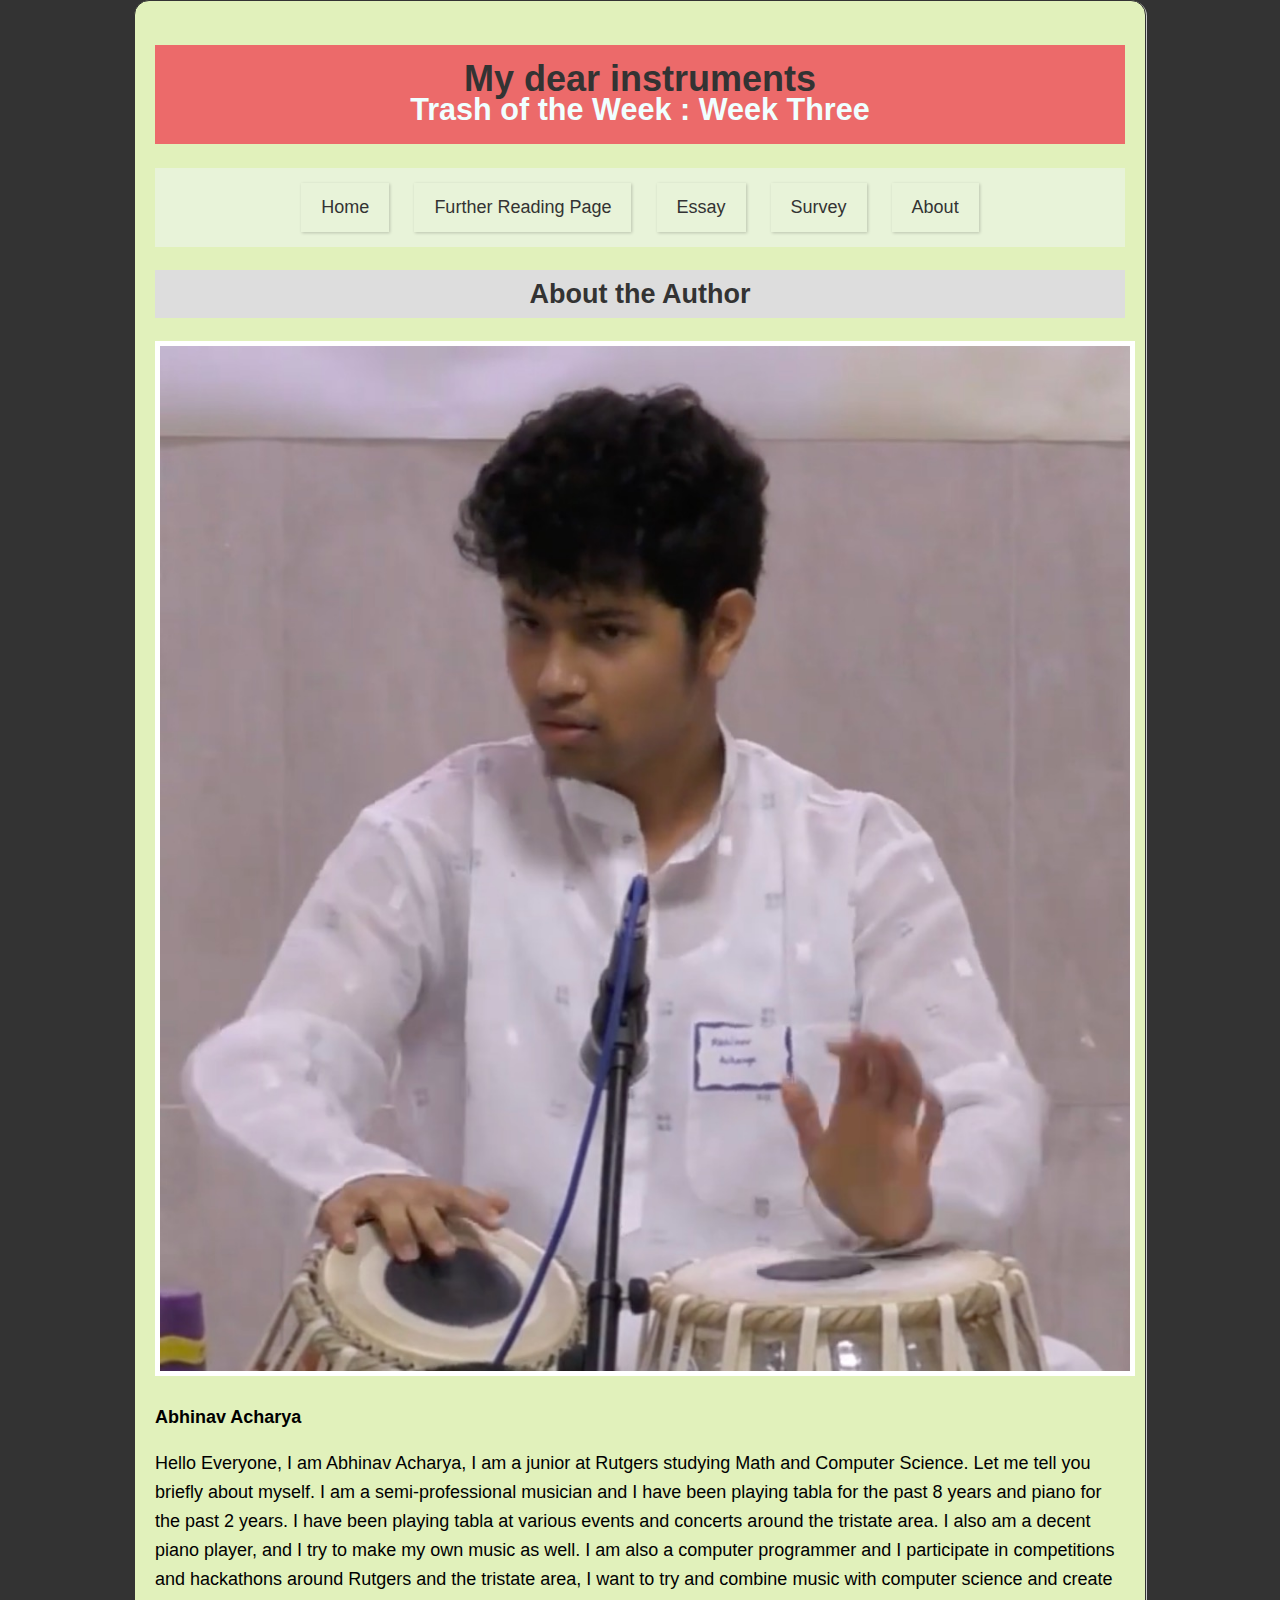
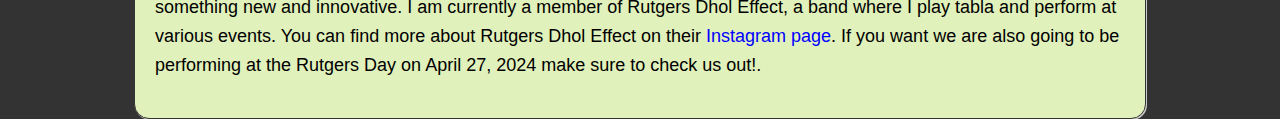
<file: about.html>
<!DOCTYPE html>
<html>

<head>
    <title>About</title>
    <link rel="stylesheet" href="styles.css">
</head>

<body>
    <div class="header">
        <h1>My dear instruments <br>
            <div class="subtitle">Trash of the Week : Week Three</div>
        </h1>
    </div>
    <nav id="bigNav">
        <a href="index.html">Home</a>
        <a href="reading.html">Further Reading Page</a>
        <a href="essay.html">Essay</a>
        <a href="survey.html">Survey</a>
        <a href="about.html">About</a>
    </nav>
    <h2 id="about">About the Author</h2>
    <img src="imgs/author.jpeg" alt="Author">
    <p><strong>Abhinav Acharya</strong></p>

    <p>Hello Everyone, I am Abhinav Acharya, I am a junior at Rutgers studying Math and Computer Science. Let me tell
        you briefly about myself.
        I am a semi-professional musician and I have been playing tabla for the past 8 years and piano for the past 2
        years. I have been playing tabla at various events and concerts around the tristate area. I also am a decent
        piano player, and I try to make my own music as well.
        I am also a computer programmer and I participate in competitions and hackathons around Rutgers and the tristate
        area, I want to try and combine music with computer science and create something new and innovative.
        I am currently a member of Rutgers Dhol Effect, a band where I play tabla and perform at various events.
        You can find more about Rutgers Dhol Effect on their <a href="https://www.instagram.com/rudholeffect/">Instagram
            page</a>. If you want we are also going to be performing at the Rutgers Day on April 27, 2024 make sure to check us out!.
    </p>

</body>

</html>
</file>
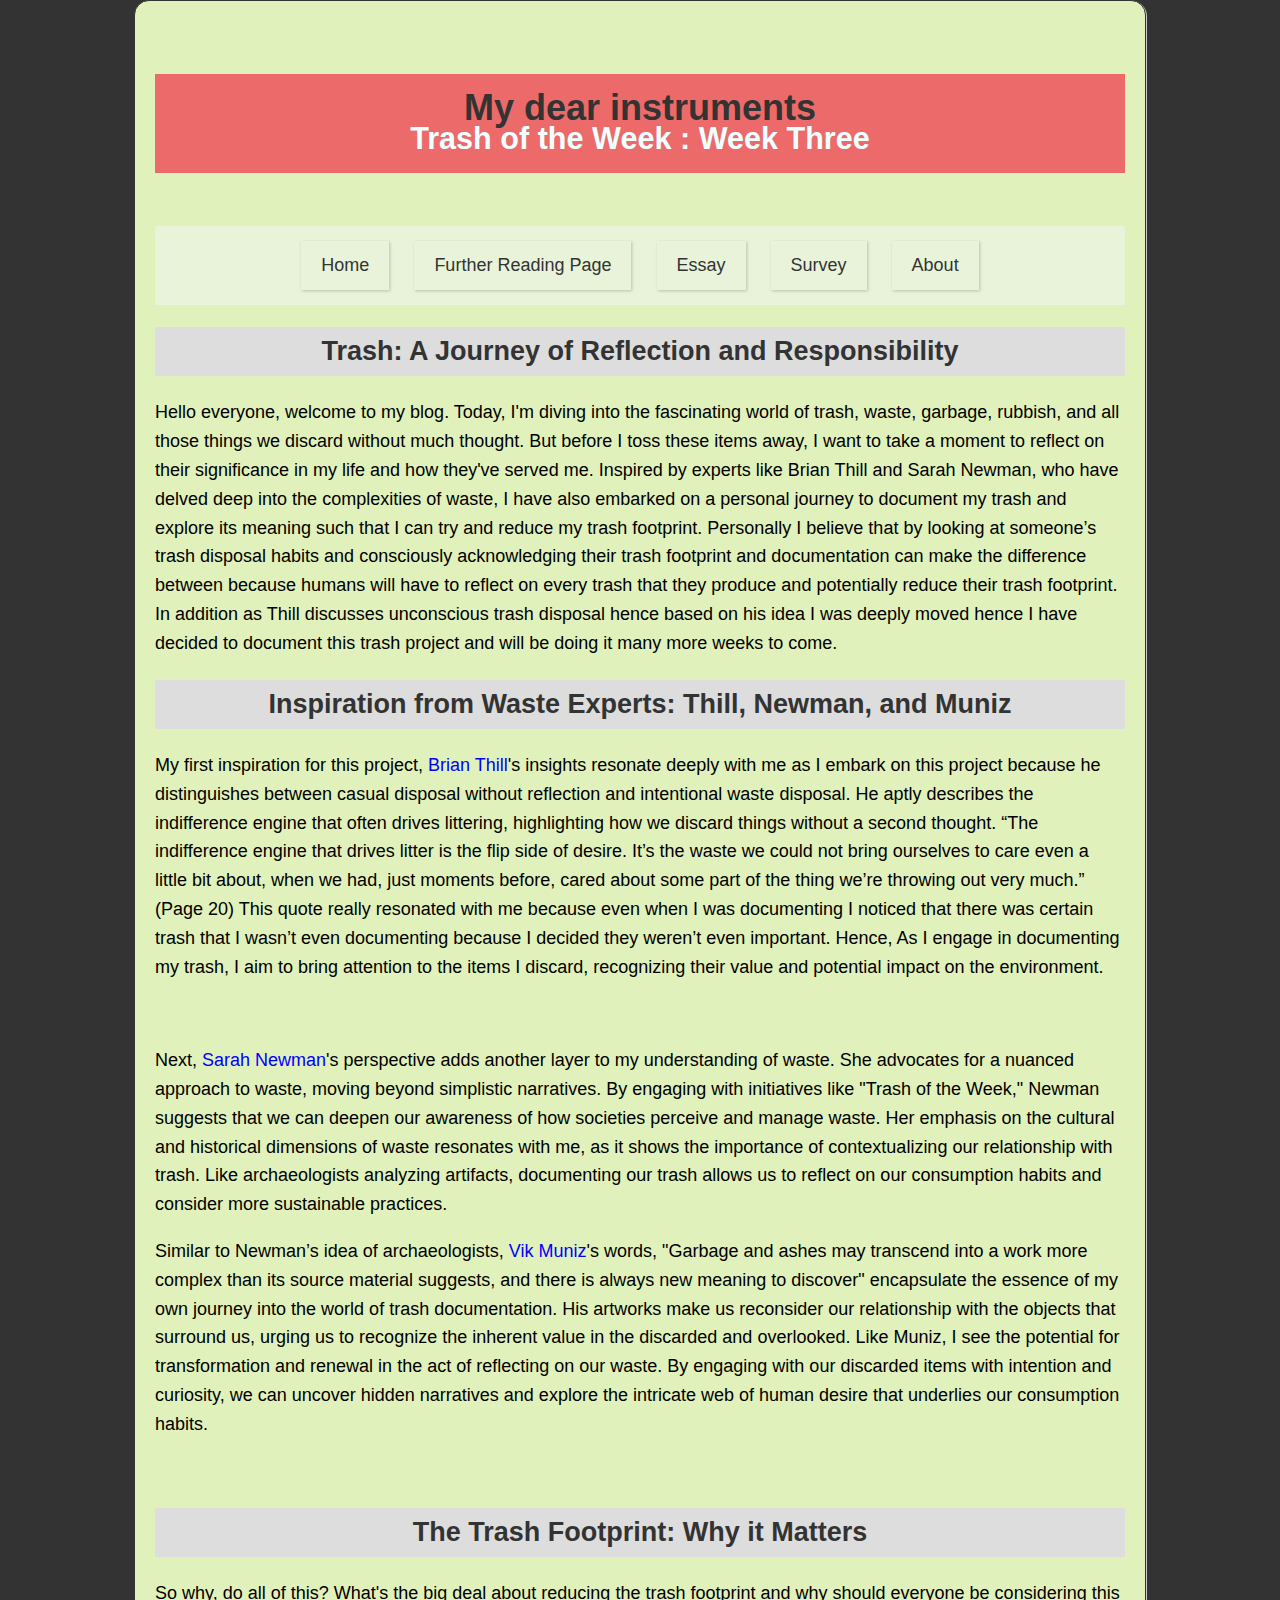
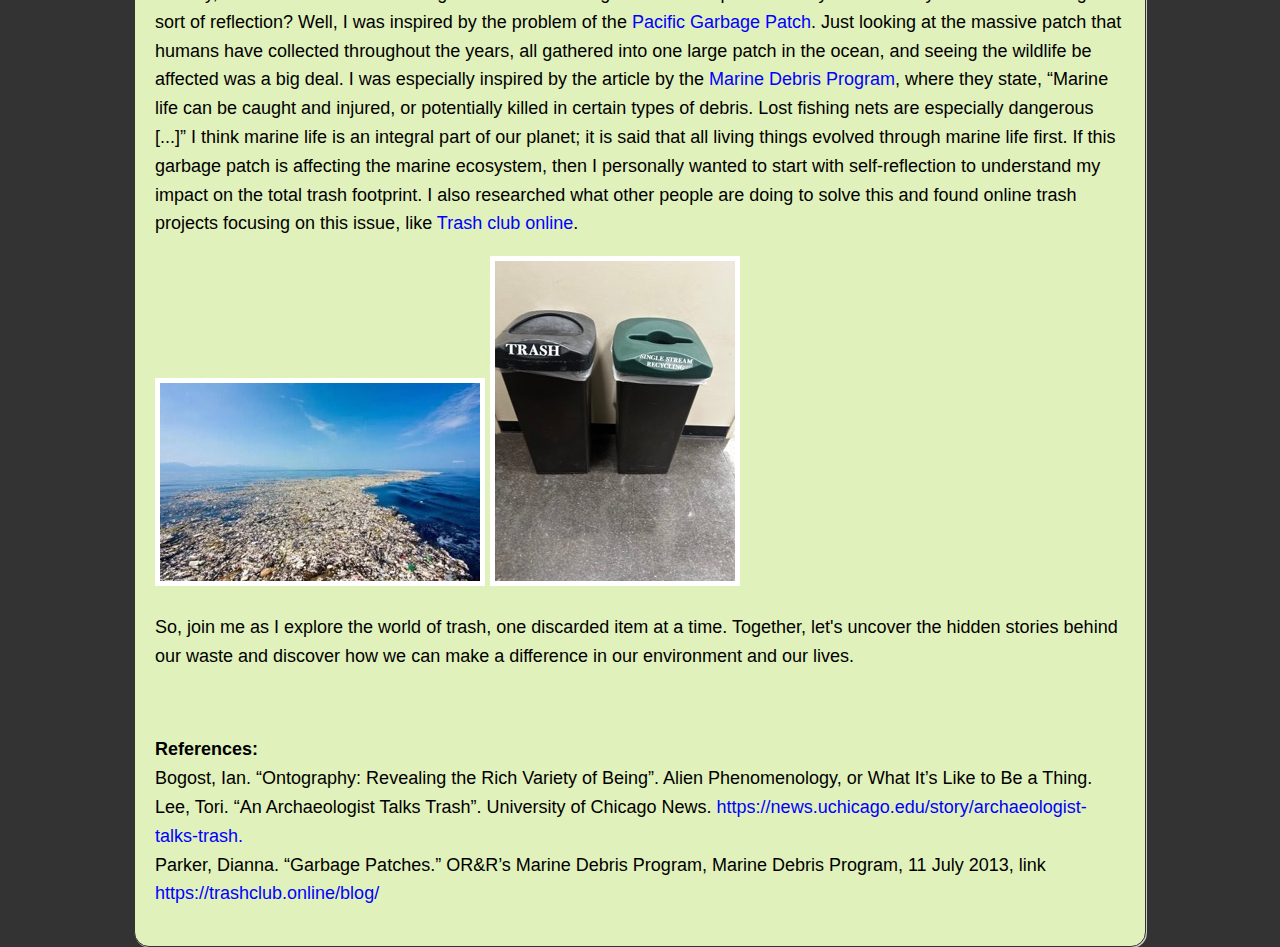
<file: essay.html>
<!DOCTYPE html>
<html>

<head>
    <title>TWP Essay - Trash</title>
    
  <link rel="stylesheet" href="styles.css">
</head>

<body>
  <div class="header">
    <h1>My dear instruments <br>
        <div class="subtitle">Trash of the Week : Week Three</div>
    </h1>
  </div>
    <nav id="bigNav">
    <a href="index.html">Home</a>
    <a href="reading.html">Further Reading Page</a>
    <a href="essay.html">Essay</a>
    <a href="survey.html">Survey</a>
    <a href="about.html">About</a>
  </nav>
  <main>
    <h2>Trash: A Journey of Reflection and Responsibility</h1>

    <p>Hello everyone, welcome to my blog. Today, I'm diving into the fascinating world of trash, waste, garbage,
      rubbish, and all those things we discard without much thought. But before I toss these items away, I want to take
      a moment to reflect on their significance in my life and how they've served me. Inspired by experts like Brian
      Thill and Sarah Newman, who have delved deep into the complexities of waste, I have also embarked on a personal
      journey to document my trash and explore its meaning such that I can try and reduce my trash footprint. Personally
      I believe that by looking at someone’s trash disposal habits and consciously acknowledging their trash footprint
      and documentation can make the difference between because humans will have to reflect on every trash that they
      produce and potentially reduce their trash footprint. In addition as Thill discusses unconscious trash disposal
      hence based on his idea I was deeply moved hence I have decided to document this trash project and will be doing
      it many more weeks to come. </p>

    <h2>Inspiration from Waste Experts: Thill, Newman, and Muniz</h2>

    <p>My first inspiration for this project, <a
        href="https://www.amazon.com/stores/Brian-Thill/author/B014V1H0MY?ref=dbs_a_mng_rwt_scns_share&isDramIntegrated=true&shoppingPortalEnabled=true">Brian
        Thill</a>'s insights resonate deeply with me as I embark on this project because he distinguishes between casual
      disposal without reflection and intentional waste disposal. He aptly describes the indifference engine that often
      drives littering, highlighting how we discard things without a second thought. “The indifference engine that
      drives litter is the flip side of desire. It’s the waste we could not bring ourselves to care even a little bit
      about, when we had, just moments before, cared about some part of the thing we’re throwing out very much.” (Page
      20) This quote really resonated with me because even when I was documenting I noticed that there was certain trash
      that I wasn’t even documenting because I decided they weren’t even important. Hence, As I engage in documenting my
      trash, I aim to bring attention to the items I discard, recognizing their value and potential impact on the
      environment.</p> 

    <p>Next, <a href="https://anthropology.uchicago.edu/directory/Sarah-Newman">Sarah Newman</a>'s perspective adds
      another layer to my understanding of waste. She advocates for a nuanced approach to waste, moving beyond
      simplistic narratives. By engaging with initiatives like "Trash of the Week," Newman suggests that we can deepen
      our awareness of how societies perceive and manage waste. Her emphasis on the cultural and historical dimensions
      of waste resonates with me, as it shows the importance of contextualizing our relationship with trash. Like
      archaeologists analyzing artifacts, documenting our trash allows us to reflect on our consumption habits and
      consider more sustainable practices.</p>

    <p>Similar to Newman’s idea of archaeologists, <a href="https://vikmuniz.net/">Vik Muniz</a>'s words, "Garbage and
      ashes may transcend into a work more complex than its source material suggests, and there is always new meaning to
      discover" encapsulate the essence of my own journey into the world of trash documentation. His artworks make us
      reconsider our relationship with the objects that surround us, urging us to recognize the inherent value in the
      discarded and overlooked. Like Muniz, I see the potential for transformation and renewal in the act of reflecting
      on our waste. By engaging with our discarded items with intention and curiosity, we can uncover hidden narratives
      and explore the intricate web of human desire that underlies our consumption habits.</p> 

    <h2>The Trash Footprint: Why it Matters</h2>

    <p>So why, do all of this? What's the big deal about reducing the trash footprint and why should everyone be
      considering this sort of reflection? Well, I was inspired by the problem of the <a
        href="https://marinedebris.noaa.gov/discover-marine-debris/garbage-patches">Pacific Garbage Patch</a>. Just
      looking at the massive patch that humans have collected throughout the years, all gathered into one large patch in
      the ocean, and seeing the wildlife be affected was a big deal. I was especially inspired by the article by the <a
        href="https://marinedebris.noaa.gov/">Marine Debris Program</a>, where they state, “Marine life can be caught
      and injured, or potentially killed in certain types of debris. Lost fishing nets are especially dangerous [...]” I
      think marine life is an integral part of our planet; it is said that all living things evolved through marine life
      first. If this garbage patch is affecting the marine ecosystem, then I personally wanted to start with
      self-reflection to understand my impact on the total trash footprint. I also researched what other people are
      doing to solve this and found online trash projects focusing on this issue, like <a
        href="https://trashclub.online/blog/">Trash club online</a>.</p>

    <img src="imgs/pacific.jpeg" alt="Pacific Garbage Patch">
    <img src="imgs/trashcan.jpeg" alt="Trash">

    <p>So, join me as I explore the world of trash, one discarded item at a time. Together, let's uncover the hidden
      stories behind our waste and discover how we can make a difference in our environment and our lives.</p> 

    <p><b>References: </b>
      <br>Bogost, Ian. “Ontography: Revealing the Rich Variety of Being”. Alien Phenomenology, or What It’s Like to Be a
      Thing.
      <br>Lee, Tori. “An Archaeologist Talks Trash”. University of Chicago News. <a
        href="https://news.uchicago.edu/story/archaeologist-talks-trash"
        target="_blank">https://news.uchicago.edu/story/archaeologist-talks-trash.</a>
      <br>Parker, Dianna. “Garbage Patches.” OR&R’s Marine Debris Program, Marine Debris Program, 11 July 2013, link
      <br><a href="https://trashclub.online/blog/">https://trashclub.online/blog/</a>
    </p>
  </main>
</body>

</html>
</file>
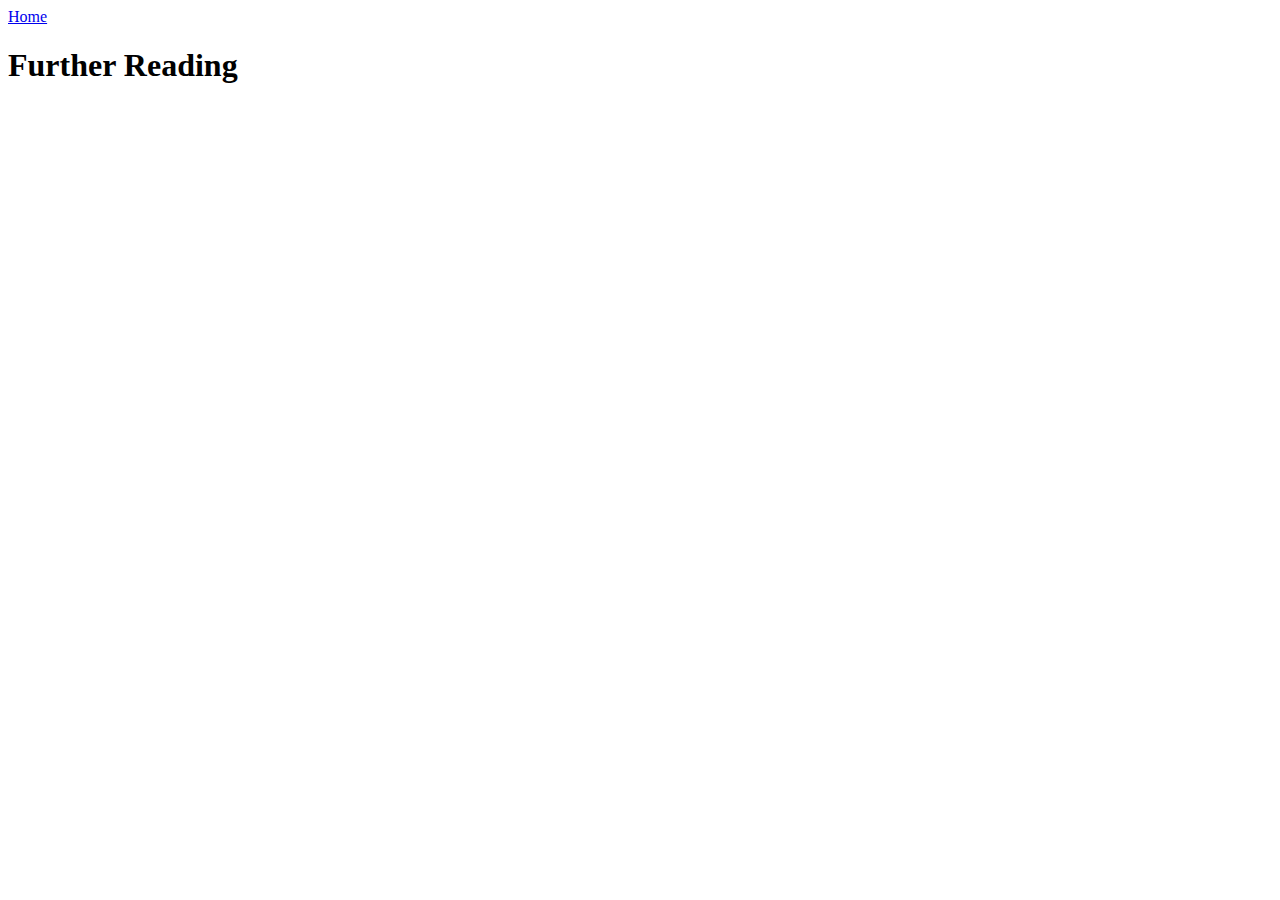
<file: FurtherReading.html>
<!DOCTYPE html>
<html lang="en">
<head>
    <meta charset="UTF-8">
    <title>Trash of the Week - Further Reading</title>
</head>
<body>
    <nav>
        <a href="index.html">Home</a>
    </nav>
    <h1>Further Reading</h1>
</body>
</html>
</file>
<file: styles.css>
html {
  font-size: 18px; /* Set the base font size to 16px */
  line-height: 160%; /* Set the line height to 1.5 times the font size */
  background-color: #333; /* Dark gray text */
}
body {
  background-color: #e1f1bb; /* Light green background */ /* Change font to Comic Sans for a bit of ugliness */
  padding: 20px; /* Add some space around the content */
  width: 970px;
  margin: 0 auto;
  font-family: Arial, sans-serif;
  border: 1px solid #9baa78;
  border: 1px solid #333;
  border-radius: 15px;
  box-shadow: 1px 1px #ccc;
}
.subtitle{
  font-size: 0.85em;
  color: azure;
  line-height: 99%;
}
#bigNav {
  text-align: center;
  background-color: #e8f3d9; /* A softer green background */
  color: #333; /* Dark text for contrast */
  padding: 15px;
  overflow: hidden;
}

#bigNav a {
  color: #333; /* Dark text for contrast */
  text-decoration: none;
  display: inline-block;
  padding: 10px 20px;
  margin: 0 10px;
}

#bigNav a:hover {
  background-color: #d4e4b1; /* Even lighter green on hover */
  border-radius: 5px;
  transition: background-color 0.3s ease;
}

#bigNav a.active {
  background-color: #b0c77a; /* A slightly darker green for active */
  color: #fff; 
  border-radius: 5px;
}

/* You might want to soften the box shadow as well */
#bigNav a {
  box-shadow: 1px 1px 3px rgba(0, 0, 0, 0.2); 
}

a {
  color: #00f; /* Blue links for a bit of ugliness */
  text-decoration: none; /* Remove underline from links */
}
a:hover {
    color: #f00;
    background-color: #ccc; /* Change to your desired hover color */
}
div.Gallery {
    display: flex;
    flex-wrap: wrap;
    justify-content: center;
}
div.item {
    margin: px; /* Adjust as needed */
    text-align: center; /* Center the captions */
}
img {
  max-width: 100%; /* Make images responsive */
  height: auto; /* Prevent images from stretching */
  border: 5px solid #fff; /* Add white border around images */
}
h1 {
  text-align: center;
  color: #333; /* Dark gray headings */
  background-color: #ec6a6a; /* Red background on headings */
  padding: 20px; /* Add some space around the text in the headings */
}

h2 {
  text-align: center;
  color: #333; /* Dark gray headings */
  background-color: #ddd; /* Light gray background on headings */
  padding: 10px; /* Add some space around the text in the headings */
}
h3 {
  color: #a42424; /* Light gray background on headings */
  padding: 10px; /* Add some space around the text in the headings */
}
h4 {
  text-emphasis: none;
  color: #333; /* Dark gray headings */

}
nav a {
  margin-right: 20px; /* Space out the navigation links */
  color: #00f; /* Blue links for a bit of ugliness */
  text-decoration: none; /* Remove underline from links */
}

table {
  width: 100%; /* Expand table to full width of its container */
  border-collapse: collapse; /* Remove gaps between cells */
  border-radius: 5px;  /* Optional: Add rounded corners for a modern look */
}

table,
th,
td {
  border: 1px solid #ddd; /* Consistent, light border */
}

th {
  background-color: #e8f3d9; /* Light green header background */
  font-weight: bold;     
  padding: 15px;          /* More padding within header cells */
  text-align: left;       /* Align header text to the left */
}

td {
  padding: 12px;          /* Padding within data cells */
  border-top: none;       /* Remove top borders within rows */
  border-bottom: none;    
}

tr:nth-child(even) { 
  background-color: #f8f8f8; /* Very subtle alternating row color */
}

tr:hover { 
  background-color: #e8f3d9; /* Light green on hover */
}


#smallNav {
  background-color: #f0f0f0;  /* A light background color */
  color: #333;                /* Dark text for contrast */
  padding: 10px; 
  border-radius: 8px;         /* Slightly rounded corners */
  text-align: center;         /* Center the links */
  box-shadow: 2px 2px 5px rgba(0, 0, 0, 0.2); /* A subtle shadow */
}

#smallNav a {
  color: #333;                /* Dark link color */
  text-decoration: none;      /* Remove the underline */
  padding: 8px 15px;          /* Add padding around links */
  margin: 0 5px;              /* Space between links */ 
}

#smallNav a:hover {
  background-color: #d9d9d9;  /* Light gray background on hover */
  border-radius: 5px;         /* Rounded corners on hover */
}
</file>
